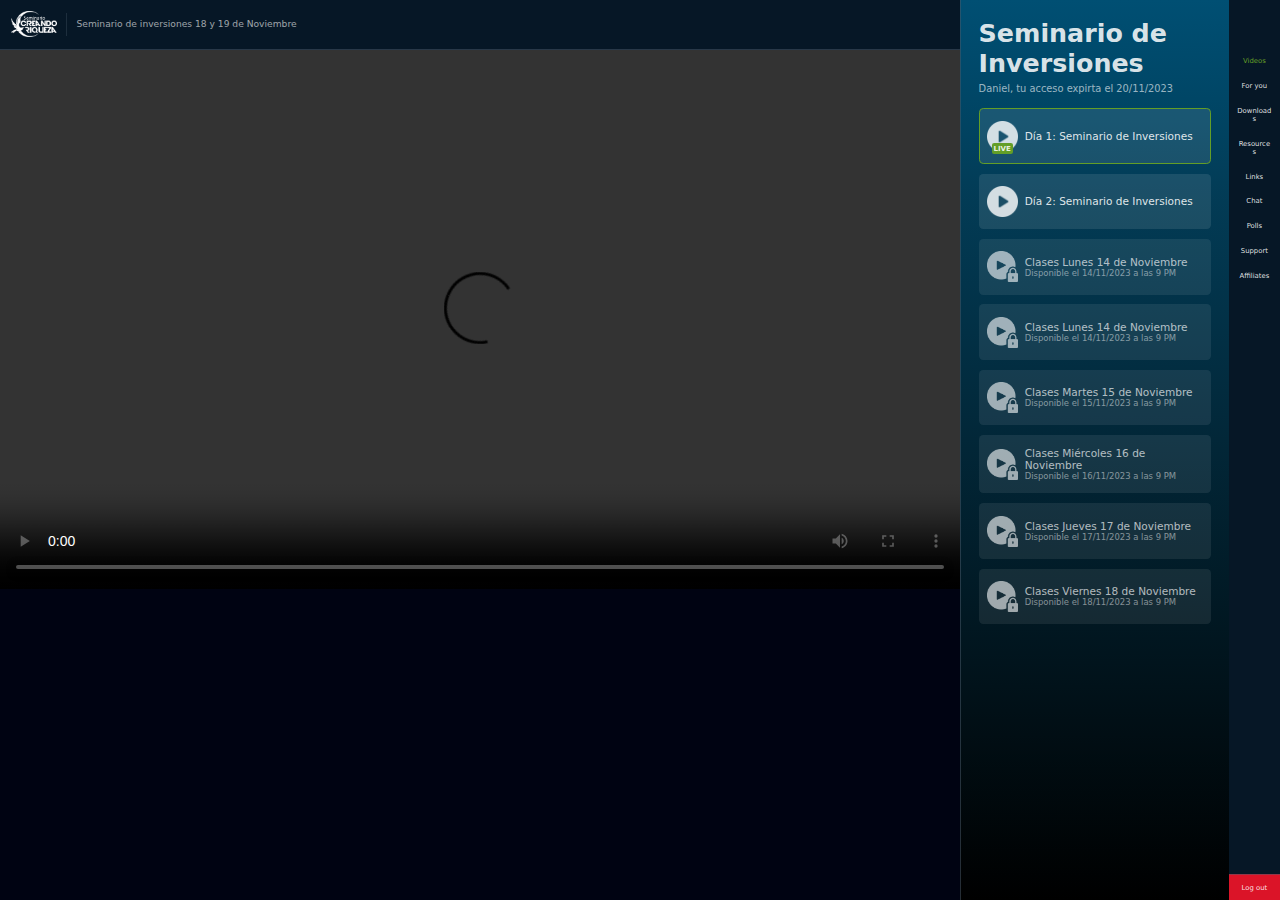
<file: index.html>
<!doctype html>
<html lang="en">
  <head>
    <meta charset="UTF-8" />
    <link rel="icon" type="image/svg+xml" href="/vite.svg" />
    <meta name="viewport" content="width=device-width, initial-scale=1.0" />
    <title>HF Live</title>
    <script type="module" crossorigin src="/assets/index-848837bf.js"></script>
    <link rel="stylesheet" href="/assets/index-0630ceca.css">
  </head>
  <body>
    <div id="root"></div>
    
  </body>
</html>
</file>
<file: assets/index-0630ceca.css>
#player-video{width:100%;height:100%;border:none}.menu-options{width:100%;text-align:center;padding:1em 0;box-sizing:border-box;border-bottom:.0625em solid rgba(73,90,106,.5);white-space:nowrap;scroll-snap-type:x mandatory;-webkit-overflow-scrolling:touch;-ms-overflow-style:-ms-autohiding-scrollbar}.menu-options .user{display:none}.menu-options .option{display:inline-block;margin:0 .8em}.menu-options .option svg{font-size:1.4em}.menu-options .option span{font-size:.8em;display:block}.menu-options .option:last-child{display:none}.menu-options .option.active svg,.menu-options .option.active span{color:#639e27}@media (width >= 992px){.landscape .menu-options{font-size:.6em;position:relative;display:flex;flex-direction:column;height:100%;padding:0;border-bottom:none;box-sizing:border-box}.landscape .menu-options .user{display:flex;justify-content:center;align-items:center;width:100%;height:4.6em;padding:.8em 0;box-sizing:border-box;cursor:pointer}.landscape .menu-options .option{width:85%;cursor:pointer;margin:0 7.5%;padding:.8em 0;box-sizing:border-box;border-radius:.3em}.landscape .menu-options .option span{font-size:.65em;white-space:normal;overflow-wrap:break-word;margin:0 .65em}.landscape .menu-options .option:hover{background-color:#ffffff1a}.landscape .menu-options .option:nth-last-child(2){margin-bottom:4.4em}.landscape .menu-options .option:last-child{display:block;position:fixed;bottom:0;right:0;width:4%;margin:0;background-color:#061726;border-top:.0625em solid rgba(73,90,106,.5);border-radius:0}}.menu-modules{padding:1em;box-sizing:border-box}@media (width >= 992px){.landscape .menu-modules{height:100%;border-left:.0625em solid rgba(73,90,106,.5)}}.menu-top{display:flex;justify-content:space-between;width:100%;background-color:#061726;padding:1em;box-sizing:border-box;border-bottom:.0625em solid rgba(73,90,106,.5)}.menu-top .menu-top-left{display:flex;align-items:center;width:50%}.menu-top .menu-top-left img{width:3em}.menu-top .menu-top-left .text-video{font-size:.8em;align-items:center;margin-left:1em;opacity:.7;padding-left:1em;border-left:.0625em solid rgba(73,90,106,.5);height:90%;display:none}.menu-top .menu-top-right{display:flex;justify-content:flex-end;align-items:center;width:50%}.menu-top .menu-top-right .toggle-modules{display:none}.menu-top .menu-top-right .icon-user{height:2em}@media (width >= 992px){.landscape .menu-top{font-size:.65em;justify-content:space-between;padding-right:0}.landscape .menu-top .menu-top-left img{width:4em}.landscape .menu-top .menu-top-left .text-video{display:flex}.landscape .menu-top .menu-top-right{width:4%;justify-content:center}.landscape .menu-top .menu-top-right .toggle-modules{display:flex}.landscape .menu-top .menu-top-right .toggle-modules svg{font-size:1.2em;cursor:pointer;transition:transform ease-in-out .2s}.landscape .menu-top .menu-top-right .toggle-modules.hide-modules svg{transform:rotate(-180deg)}.landscape .menu-top .menu-top-right .icon-user{display:none}}.menu-grid{display:flex;flex-wrap:wrap;width:100%;height:100%;overflow:hidden}.menu-grid .menu-grid-left{width:100%;order:2;margin-top:4.7em}.menu-grid .menu-grid-right{position:fixed;left:0;width:100%;background-color:#061726;order:1;z-index:5}.menu-grid .menu-grid-right.have-scroll:after{content:"";position:absolute;top:0;right:0;height:100%;width:0;background-image:linear-gradient(to left,rgba(255,255,255,.15),rgba(255,255,255,0))}.menu-grid .menu-grid-right.have-scroll:before{content:"";position:absolute;top:0;left:0;height:100%;width:0;background-image:linear-gradient(to right,rgba(255,255,255,.15),rgba(255,255,255,0))}.menu-grid .menu-grid-right.have-scroll.scrolled-right:after{width:4em}.menu-grid .menu-grid-right.have-scroll.scrolled-left:before{width:4em}@media (width >= 992px){.landscape .menu-grid .menu-grid-left{width:84%;height:100%;order:1;margin-top:0}.landscape .menu-grid .menu-grid-right{position:initial;width:16%;height:100%;order:2}.landscape .menu-grid.hide-modules .menu-grid-left{display:none}.landscape .menu-grid.hide-modules .menu-grid-right{width:100%}}.main-grid{width:100%;min-height:100vh;background:linear-gradient(180deg,rgb(0,79,115) 0%,rgb(0,70,102) 11%,rgba(0,61,89,.9332107843) 22%,rgb(0,0,0) 100%)}.main-grid .main-left{position:sticky;top:0;width:100%;background-color:#000312;z-index:99}.main-grid .main-right{width:100%}@media (width >= 992px){.landscape .main-grid{display:flex;flex-wrap:wrap;justify-content:space-between;overflow:hidden;height:100vh}.landscape .main-grid .main-left{position:initial;width:75%;height:100%;overflow:auto}.landscape .main-grid .main-left::-webkit-scrollbar{display:none}.landscape .main-grid .main-right{width:25%;height:100%}.landscape .main-grid.full-size .main-left{width:96%}.landscape .main-grid.full-size .main-right{width:4%}}.module-videos .title-style-5{font-weight:400;opacity:.7}.module-videos .videos{padding:0;margin-bottom:0;list-style:none}.module-videos .videos .video{position:relative;display:flex;align-items:center;justify-content:space-between;width:100%;cursor:pointer;padding:.8em .5em;box-sizing:border-box;background-color:#ffffff1a;border-radius:.3em;border:.0625em solid rgba(73,90,106,.5);border-color:transparent}.module-videos .videos .video img{width:2.2em}.module-videos .videos .video .content{width:calc(100% - 2.7em)}.module-videos .videos .video .content .title{font-size:.9em;font-weight:500;margin:0}.module-videos .videos .video .content .sub-title{font-size:.65em;opacity:.7}.module-videos .videos .video .live{font-size:.5em;position:absolute;left:1.7em;bottom:1.3em;display:flex;justify-content:center;width:3em;background-color:#639e27;padding:.1em .5em;box-sizing:border-box;border-radius:.3em;text-transform:uppercase;font-weight:600}.module-videos .videos .video:not(:first-child){margin-top:.7em}.module-videos .videos .video.lock{pointer-events:none;opacity:.8}.module-videos .videos .video.active{border-color:#639e27}@media (width >= 992px){.landscape .module-videos{font-size:.8em}.landscape .module-videos .videos .video .content .title{font-size:.75em}.landscape .module-videos .videos .video .content .sub-title{font-size:.6em}}.card-user{box-shadow:1px 1px 5px 7px #00000017;-webkit-box-shadow:1px 1px 5px 7px rgba(0,0,0,.09);-moz-box-shadow:1px 1px 5px 7px rgba(0,0,0,.09);border-radius:.3em;margin-top:1em}.card-user .header-card-user{display:flex;justify-content:space-between;align-items:center;padding:.5em;box-sizing:border-box;background:inherit;border-radius:.3em;cursor:pointer;background-color:#ffffff1a}.card-user .header-card-user .left{display:flex;align-items:center;gap:.5em}.card-user .header-card-user .left .text{margin:0;text-transform:uppercase}.card-user .header-card-user .icon-arrow{height:1em;transition:all .2s ease-in-out}.card-user .body-card-user{background:rgba(0,24,38,.5);padding:.7em;box-sizing:border-box;border-radius:0 0 .3em .3em}.card-user .body-card-user .items .item{font-size:1em;display:flex;align-items:center;gap:.5em}.card-user .body-card-user .items .item .left{font-weight:700;width:35%}.card-user .body-card-user .items .item .right{display:flex;align-items:center;gap:.5em;width:65%;text-overflow:ellipsis;overflow:hidden}.card-user .body-card-user .items .item .right svg{margin-top:.2em}.card-user .body-card-user .items .item:not(:first-child){margin-top:.5em}.card-user .body-card-user .button-affiliate{font-size:.6em;display:inline-block;margin-left:1em;text-transform:initial;background-color:#0077ae;padding:.5em 1em;box-sizing:border-box;border-radius:.3em;cursor:pointer}.card-user.account-language .body-card-user .items .item .left{width:40%}.card-user.account-language .body-card-user .items .item .right{position:relative;width:60%;overflow:initial}.card-user.account-language .body-card-user .items .item .right span{display:flex;align-items:center;gap:.5em;cursor:pointer}.card-user.account-language .body-card-user .items .item .right .dropdown{position:absolute;top:110%;left:0;background-color:#fff;border-radius:.3em;list-style:none;z-index:99}.card-user.account-language .body-card-user .items .item .right .dropdown li{color:#000;cursor:pointer;padding:.5em .7em;box-sizing:border-box;font-weight:600}.card-user.account-language .body-card-user .items .item .right .dropdown li:hover{background-color:#0000001a}.card-user.account-affiliate .body-card-user .sub-title{display:flex;align-items:center;justify-content:space-between;text-transform:uppercase;font-weight:700}.card-user.account-affiliate .body-card-user .items .item{flex-wrap:wrap;margin-top:1em}.card-user.account-affiliate .body-card-user .items .item .top{width:100%;font-weight:700}.card-user.account-affiliate .body-card-user .items .item .top .comission{font-size:.8em;margin-top:.2em}.card-user.account-affiliate .body-card-user .items .item .bottom{display:flex;justify-content:space-between;align-items:center;width:100%;border:.0625em solid rgba(73,90,106,.5)}.card-user.account-affiliate .body-card-user .items .item .bottom span{padding:.5em;box-sizing:border-box}.card-user.account-affiliate .body-card-user .items .item .bottom span.url{display:block;font-size:.9em;width:calc(100% - 2.2em);overflow:hidden;text-overflow:ellipsis}.card-user.account-affiliate .body-card-user .items .item .bottom span.icon{display:flex;width:2em;border-left:.0625em solid rgba(73,90,106,.5);cursor:pointer}.card-user.open .header-card-user{border-radius:.3em .3em 0 0}.card-user.open .header-card-user .icon-arrow{transform:rotate(180deg)}@media (width >= 992px){.landscape .card-user .header-card-user .left .text{font-size:.65em}.landscape .card-user .body-card-user .items .item{font-size:.55em}.landscape .card-user .body-card-user .items .item .left{width:35%}.landscape .card-user .body-card-user .items .item .right{width:65%}.landscape .card-user.account-language .body-card-user .items .item .left{width:42%}.landscape .card-user.account-language .body-card-user .items .item .right{width:58%}.landscape .card-user.account-affiliate .body-card-user .sub-title{font-size:.8em}.landscape .card-user.account-affiliate .body-card-user .sub-title .button-affiliate{font-size:.5em}.landscape .card-user.account-affiliate .body-card-user .items .item .top{font-size:.9em}}:root{font-family:Inter,system-ui,Avenir,Helvetica,Arial,sans-serif;font-weight:400;color-scheme:light dark;color:#ffffffde;background-color:#242424;font-synthesis:none;text-rendering:optimizeLegibility;-webkit-font-smoothing:antialiased;-moz-osx-font-smoothing:grayscale;-webkit-text-size-adjust:100%}#root{width:100%}body{margin:0;display:flex;place-items:center}h1,h2,h3,h4,h5,h6,p,ul{margin:0;padding:0}.scroll-invisible{overflow:auto}.scroll-invisible::-webkit-scrollbar{display:none}.title-style-1{font-size:1.8em;margin:0;line-height:1.2}.title-style-5{font-size:.7em;margin:0}.text-style-1{font-size:1em;margin:0}.mt-05{margin-top:.5em}.mt-1{margin-top:1em}.mt-2{margin-top:2em}.mt-3{margin-top:3em}.mt-1-05{margin-top:1.5em}.mt-2-05{margin-top:2.5em}.mt-3-05{margin-top:3.5em}@media (width >= 992px){.landscape .text-style-1{font-size:.8em}}
</file>
